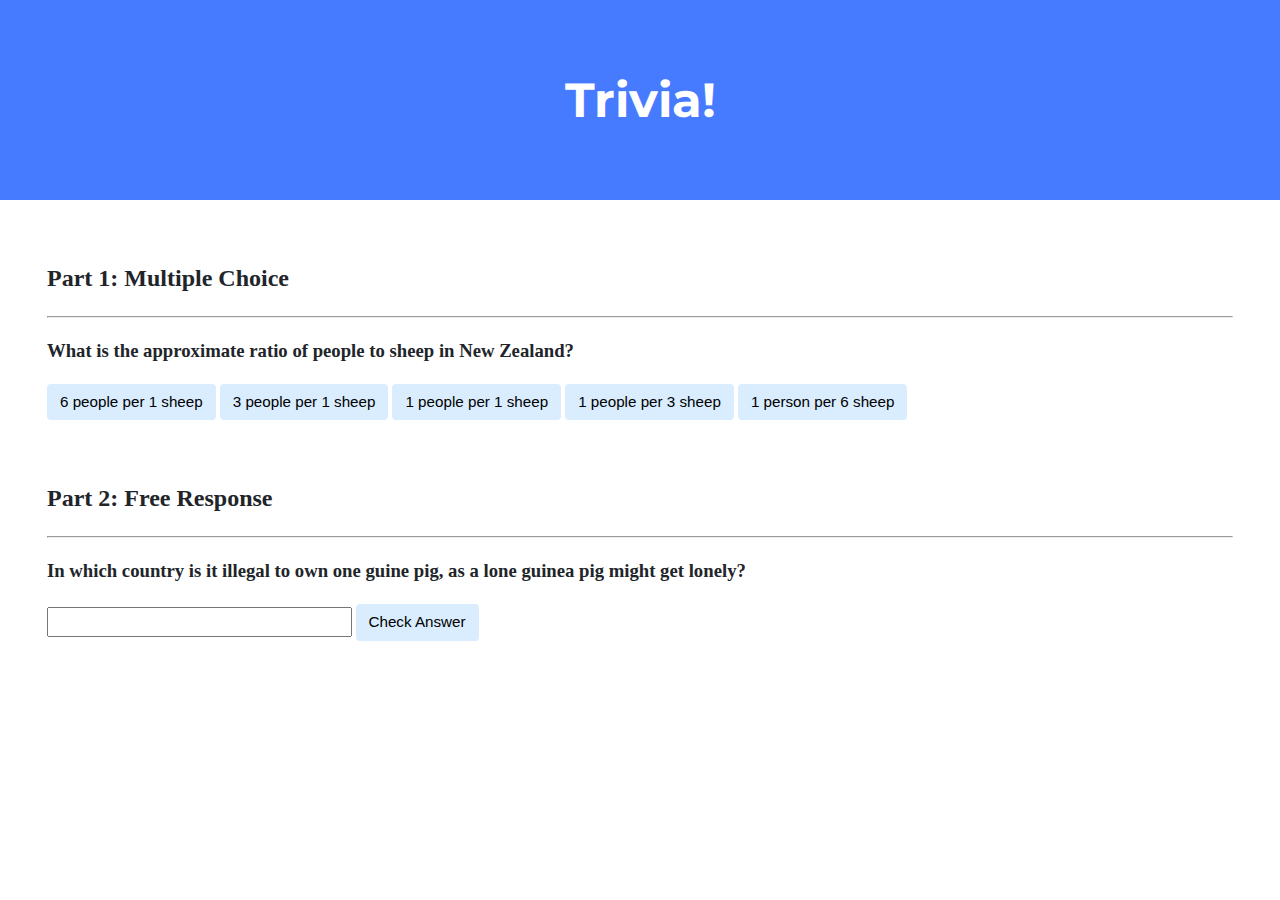
<file: trivia/index.html>
<!DOCTYPE html>

<html lang="en">
    <head>
        <link href="https://fonts.googleapis.com/css2?family=Montserrat:wght@500&display=swap" rel="stylesheet">
        <link href="styles.css" rel="stylesheet">
        <title>Trivia!</title>
        <script>
            // TODO: Add code to check answers to questions
            // Run script once DOM is loaded
            document.addEventListener('DOMContentLoaded', function() {

                //When correct answer is clicked, change color to green
                let correct = document.querySelector('.correct'); //get wherever we have correct option
                correct.addEventListener('click', function() {  //when the button is clicked, the fumction is run
                    correct.style.backgroundColor = 'green'; //to change the background color to green
                    document.querySelector('#feedback1').innerHTML = 'Correct!'; //to find me the element whose id is 'feedback1' and update the innerHTML of the element to 'Correct!'
                });

                //When any incorrect answer is clicked, change the color to red
                let incorrects = document.querySelectorAll('.incorrect'); // get wherever we have incorrect button option
                for (let i = 0; i < incorrects.length; i++) {  // using a for loop to trasverse all the incorrect options
                    incorrects[i].addEventListener('click', function() { //when the incorrect button is clicked, the function is run
                        incorrects[i].style.backgroundColor = 'red'; //to change the background color to red
                        document.querySelector('#feedback1').innerHTML = 'Incorrect!'; //and to update the innerHTML of the feedback to 'Incorrect!'

                });
            }

            // Check free response submission
            document.querySelector('#check').addEventListener('click', function() { //when the check button is clicked; denoted by the button id = 'check', the function is run to
                let input = document.querySelector('input'); //get the input of the user and check
                if (input.value === 'Switzerland') {  //if the value of the user's input is Switzerland,
                    input.style.backgroundColor = 'green';  //then change the backgroynd color to green
                    document.querySelector('#feedback2').innerHTML = 'Correct!'; //and update the innerHTML of the feedback to 'Correct
                }
                else {
                    input.style.backgroundColor = 'red';
                    document.querySelector('#feedback2').innerHTML = 'Incorrect';
                }
                });
            });

        </script>
    </head>
    <body>
        <div class="header">
            <h1>Trivia!</h1>
        </div>

        <div class="container">
            <div class="section">
                <h2>Part 1: Multiple Choice </h2>
                <hr>
                <!-- TODO: Add multiple choice question here -->
                <h3>What is the approximate ratio of people to sheep in New Zealand?</h3>

                <button class = "incorrect">6 people per 1 sheep</button>
                <button class = "incorrect">3 people per 1 sheep</button>
                <button class = "incorrect">1 people per 1 sheep</button>
                <button class = "incorrect">1 people per 3 sheep</button>
                <button class = "correct">1 person per 6 sheep</button>

                <p id = "feedback1"></p>

            </div>

            <div class="section">
                <h2>Part 2: Free Response</h2>
                <hr>
                <!-- TODO: Add free response question here -->
                <h3>In which country is it illegal to own one guine pig, as a lone guinea pig might get lonely?</h3>
                <input autocomplete="off" type = "text">
                <button id = "check">Check Answer</button>

                <p id = "feedback2"></p>

            </div>
        </div>
    </body>
</html>
</file>
<file: trivia/styles.css>
body {
    background-color: #fff;
    color: #212529;
    font-size: 1rem;
    font-weight: 400;
    line-height: 1.5;
    margin: 0;
    text-align: left;
}

.container {
    margin-left: auto;
    margin-right: auto;
    padding-left: 15px;
    padding-right: 15px;
}

.header {
    background-color: #477bff;
    color: #fff;
    margin-bottom: 2rem;
    padding: 2rem 1rem;
    text-align: center;
}

.section {
    padding: 0.5rem 2rem 1rem 2rem;
}

.section:hover {
    background-color: #f5f5f5;
    transition: color 2s ease-in-out, background-color 0.15s ease-in-out;
}

h1 {
    font-family: 'Montserrat', sans-serif;
    font-size: 48px;
}

button, input[type="submit"] {
    background-color: #d9edff;
    border: 1px solid transparent;
    border-radius: 0.25rem;
    font-size: 0.95rem;
    font-weight: 400;
    line-height: 1.5;
    padding: 0.375rem 0.75rem;
    text-align: center;
    transition: color 0.15s ease-in-out, background-color 0.15s ease-in-out, border-color 0.15s ease-in-out, box-shadow 0.15s ease-in-out;
    vertical-align: middle;
}


input[type="text"] {
    line-height: 1.8;
    width: 25%;
}

input[type="text"]:hover {
    background-color: #f5f5f5;
    transition: color 2s ease-in-out, background-color 0.15s ease-in-out;
}
</file>
